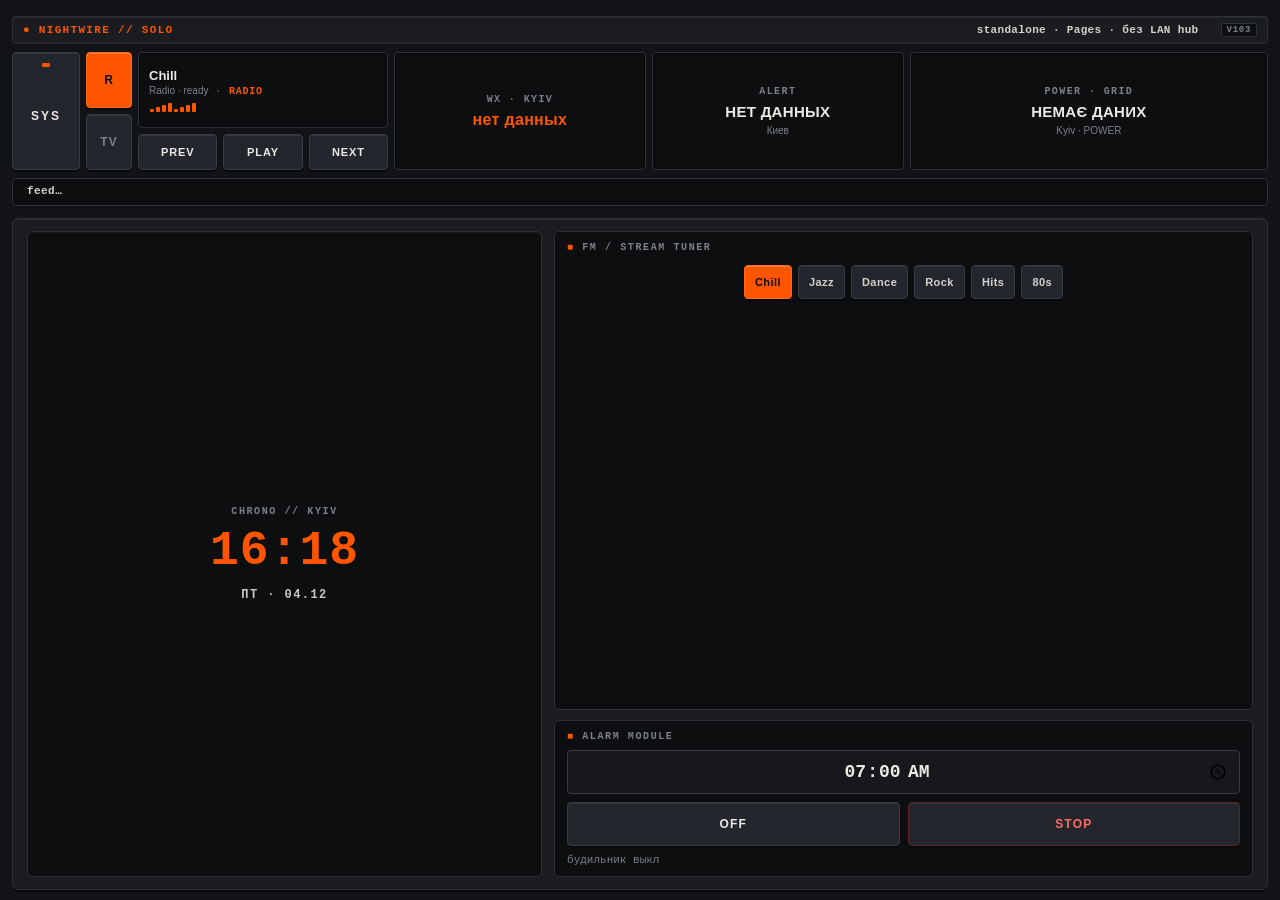
<file: static/index.html>
<!DOCTYPE html>
<html lang="ru">
<head>
  <meta charset="utf-8" />
  <meta name="viewport" content="width=device-width, initial-scale=1, maximum-scale=1, user-scalable=no, viewport-fit=cover" />
  <meta name="apple-mobile-web-app-capable" content="yes" />
  <meta name="apple-mobile-web-app-status-bar-style" content="black-translucent" />
  <meta name="apple-mobile-web-app-title" content="Qwiqly Deck v103" />
  <meta name="mobile-web-app-capable" content="yes" />
  <meta http-equiv="Cache-Control" content="no-store, no-cache, must-revalidate" />
  <meta http-equiv="Pragma" content="no-cache" />
  <title>Qwiqly Deck v103</title>
  <link rel="stylesheet" href="deck.css?v=103" />
</head>
<body class="mode-solo">
  <div id="app">
    <div id="deckStack">

      <div class="crt-frame">
        <div class="crt-titlebar">
          <span class="brand deck-only">QWIQLY // DECK</span>
          <span class="brand solo-only">NIGHTWIRE // SOLO</span>
          <span class="hub-stats" id="hubStats">—</span>
          <span class="hub-net" id="hubNet"></span>
          <span class="ver">v103</span>
        </div>
      </div>

      <header id="header">
        <div class="header-row">
          <button type="button" class="menu-chip" id="infoChip">
            <span class="menu-chip-led" aria-hidden="true"></span>
            <span class="menu-chip-label">SYS</span>
          </button>

          <div class="solo-face-toggle" id="soloFaceToggle" aria-label="Radio or TV">
            <button type="button" class="solo-face-btn on" id="soloFaceRadioBtn" data-face="radio">R</button>
            <button type="button" class="solo-face-btn" id="soloFaceTvBtn" data-face="tv">TV</button>
          </div>

          <div class="media-col">
            <div class="media-center">
              <div class="media-main">
                <img class="now-art" id="nowArt" alt="" width="48" height="48" />
                <div class="media-text">
                  <div class="media-title" id="nowTitle">-- NO SIGNAL --</div>
                  <div class="media-sub">
                    <span class="media-artist" id="nowArtist"></span><span class="media-app" id="nowApp"></span>
                  </div>
                  <div class="media-bars" id="nowBars"></div>
                </div>
              </div>
            </div>
            <div class="media-controls deck-media-only" id="mediaControlsDeck">
              <button type="button" class="media-btn" data-action="media_play">Play</button>
              <button type="button" class="media-btn" data-action="media_pause">Pause</button>
            </div>
            <div class="media-controls solo-media-only" id="mediaControlsSolo">
              <button type="button" class="media-btn" id="soloRadioPrevBtn">Prev</button>
              <button type="button" class="media-btn" id="soloRadioPlayBtn">Play</button>
              <button type="button" class="media-btn" id="soloRadioNextBtn">Next</button>
            </div>
          </div>

          <div id="living">
            <div class="lv-weather" id="lvWeather">
              <span class="lv-k">WX · KYIV</span>
              <span class="lv-v" id="lvWeatherVal">Kyiv · …</span>
            </div>
            <div class="lv-alert" id="lvAlert">
              <span class="lv-k">ALERT</span>
              <span class="lv-v" id="lvAlertVal">…</span>
              <span class="lv-sub" id="lvAlertSub">Kyiv</span>
            </div>
            <div class="lv-power face-0" id="lvPower" title="tap: статус → сьогодні → завтра">
              <div class="pw-inner" id="lvPowerInner">
                <div class="pw-face pw-face-0">
                  <span class="lv-k">POWER · GRID</span>
                  <span class="lv-v" id="lvPowerVal">…</span>
                  <span class="lv-sub" id="lvPowerSub">45.1 · Kyiv</span>
                </div>
                <div class="pw-face pw-face-1">
                  <span class="lv-k" id="lvPowerDay1K">СЬОГОДНІ</span>
                  <div class="pw-slots" id="lvPowerDay1Slots"></div>
                  <div class="pw-bar" id="lvPowerDay1Bar" aria-hidden="true"></div>
                  <span class="pw-meta" id="lvPowerDay1Meta">tap · завтра</span>
                </div>
                <div class="pw-face pw-face-2">
                  <span class="lv-k" id="lvPowerDay2K">ЗАВТРА</span>
                  <div class="pw-slots" id="lvPowerDay2Slots"></div>
                  <div class="pw-bar" id="lvPowerDay2Bar" aria-hidden="true"></div>
                  <span class="pw-meta" id="lvPowerDay2Meta">tap · статус</span>
                </div>
              </div>
            </div>
          </div>
        </div>
      </header>

      <div id="ticker">
        <div class="ticker-clip">
          <div class="ticker-track" id="tickerTrack"><span>feed…</span></div>
        </div>
      </div>

      <div class="solo-only solo-panel" id="soloPanel">
        <div class="solo-faces" id="soloFaces">
          <div class="solo-face on" id="soloFaceRadio">
            <div class="solo-radio-grid">
              <div class="solo-clock-well">
                <div class="solo-title" id="soloTitle">CHRONO // KYIV</div>
                <div class="solo-clock" id="soloClock">--:--</div>
                <div class="solo-date" id="soloDate">—</div>
              </div>

              <div class="solo-side-col">
                <div class="radio-dock" id="radioDock">
                  <div class="solo-block-h">FM / STREAM TUNER</div>
                  <div class="media-controls" id="mediaControlsRadio">
                    <button type="button" class="media-btn" id="radioPrevBtn">Prev</button>
                    <button type="button" class="media-btn" id="radioPlayBtn">Play</button>
                    <button type="button" class="media-btn" id="radioNextBtn">Next</button>
                  </div>
                  <div class="radio-chip-bar" id="radioChipBar"></div>
                </div>

                <div class="solo-block">
                  <div class="solo-block-h">ALARM MODULE</div>
                  <div class="solo-alarm-box">
                    <div class="solo-alarm-row solo-alarm-time-row">
                      <input type="time" id="alarmTime" value="07:00" />
                    </div>
                    <div class="solo-alarm-row solo-alarm-actions">
                      <button type="button" class="solo-toggle" id="alarmToggle">Off</button>
                      <button type="button" class="solo-stop-btn" id="alarmStop">Stop</button>
                    </div>
                    <div class="solo-alarm-status" id="alarmStatus">будильник выкл</div>
                  </div>
                </div>
              </div>
            </div>
            <audio id="radioNative" class="radio-native" preload="auto" playsinline webkit-playsinline></audio>
          </div>

          <div class="solo-face" id="soloFaceTv">
            <div class="tv-stage" id="musicTvStage">
              <video id="musicTvVideo" playsinline webkit-playsinline controls preload="none"></video>
              <div class="tv-idle" id="musicTvIdle">SELECT CHANNEL</div>
            </div>
            <div class="tv-chip-bar" id="musicTvChipBar"></div>
            <div class="tv-chip-bar cs-live-bar" id="csLiveBar" aria-label="CS live channels"></div>
          </div>
        </div>
      </div>

      <div class="grid deck-pages deck-only" id="deckPages">
        <div class="deck-console">

          <div class="deck-page on" data-page="0">
            <div class="vol-card">
              <div class="vol-top">
                <div class="vol-title">MASTER AUDIO BUS</div>
                <div class="vol-value" id="volValue">50%</div>
              </div>
              <div class="vol-presets">
                <button type="button" class="vol-preset" data-action="mute">MUTE</button>
                <button type="button" class="vol-preset" data-vol="15">15%</button>
                <button type="button" class="vol-preset" data-vol="30">30%</button>
                <button type="button" class="vol-preset" data-vol="50">50%</button>
                <button type="button" class="vol-preset" data-vol="75">75%</button>
                <button type="button" class="vol-preset" data-vol="100">100%</button>
              </div>
              <div class="vol-sub-title">OUTPUT ROUTING</div>
              <div class="scene-row" id="sceneRow">
                <button type="button" class="scene-btn" id="sceneHp" data-scene="headphones">
                  <span class="k">OUT A · HEADPHONES</span>
                  <span class="sub" id="sceneHpSub">—</span>
                </button>
                <button type="button" class="scene-btn" id="sceneSp" data-scene="bluetooth">
                  <span class="k">OUT B · BLUETOOTH</span>
                  <span class="sub" id="sceneSpSub">offline</span>
                </button>
              </div>
            </div>
          </div>

          <div class="deck-page" data-page="1">
            <div class="hw-module">
              <div class="section">LAUNCH MATRIX</div>
              <div class="row">
                <button type="button" class="pad leaf" data-action="telegram"><span class="ico ico-tg"></span><span class="lbl">Telegram</span></button>
                <button type="button" class="pad leaf" data-action="discord"><span class="ico ico-dc"></span><span class="lbl">Discord</span></button>
                <button type="button" class="pad lantern" data-action="chrome"><span class="ico ico-ch"></span><span class="lbl">Chrome</span></button>
                <button type="button" class="pad lantern" data-action="steam"><span class="ico ico-st"></span><span class="lbl">Steam</span></button>
              </div>
              <div class="row">
                <button type="button" class="pad leaf" data-action="faceit"><span class="ico ico-fc"></span><span class="lbl">FACEIT</span></button>
                <button type="button" class="pad lantern" data-action="faceit_stack"><span class="ico ico-fs"></span><span class="lbl">FACEIT+</span></button>
                <button type="button" class="pad leaf" data-action="cs2"><span class="ico ico-cs"></span><span class="lbl">CS2</span></button>
                <button type="button" class="pad lantern" data-action="pubg"><span class="ico ico-pg"></span><span class="lbl">PUBG</span></button>
              </div>
            </div>
          </div>

          <div class="deck-page" data-page="2">
            <div class="hw-module">
              <div class="section">SYSTEM OPS</div>
              <div class="row">
                <button type="button" class="pad lantern" data-action="cursor"><span class="ico ico-cu"></span><span class="lbl">Cursor</span></button>
                <button type="button" class="pad leaf" data-macro="flush_dns"><span class="ico ico-cu"></span><span class="lbl">Flush DNS</span></button>
                <button type="button" class="pad leaf" data-macro="recycle_empty"><span class="ico ico-cu"></span><span class="lbl">Recycle</span></button>
              </div>
              <div class="row">
                <button type="button" class="pad warn" data-action="lock"><span class="ico ico-lk"></span><span class="lbl">Lock PC</span></button>
                <button type="button" class="pad warn" data-macro="sleep_pc"><span class="ico ico-lk"></span><span class="lbl">Sleep PC</span></button>
              </div>
            </div>
          </div>

        </div>
        <div class="deck-dots" id="deckDots"></div>
      </div>

    </div>
  </div>

  <div id="toast" aria-live="polite"></div>

  <div id="drawer">
    <div class="drawer-back" id="drawerBack"></div>
    <div class="drawer-panel">
      <div class="drawer-title">SYSTEM CONSOLE</div>
      <div class="mode-badge" id="modeBadge">…</div>

      <div class="drawer-section">Operating Mode</div>
      <div class="mode-pills">
        <button type="button" class="mode-pill" id="modeDeckBtn" data-mode="deck">DECK</button>
        <button type="button" class="mode-pill" id="modeSoloBtn" data-mode="solo">STANDALONE</button>
      </div>
      <div class="drawer-hint">DECK = управление ПК и звуком · STANDALONE = радио, ТВ и будильник без ПК</div>

      <div class="drawer-section">LAN Hub Endpoint</div>
      <input class="hub-field" id="hubInput" type="text" placeholder="http://192.168.0.247:8787" />
      <button class="drawer-btn" id="hubSave" type="button">Save Hub URL</button>

      <div class="drawer-section">Telemetry &amp; Display</div>
      <div class="meta" id="meta">подключение…</div>
      <button class="fs-btn" id="fsBtn" type="button">Fullscreen tip</button>
      <div class="meta" id="buildMeta">build v103 · hardware panel</div>
    </div>
  </div>

  <div id="tip">
    На старом iPad полный экран так:
    <br><b>Поделиться → На экран «Домой»</b>
    <br>открой ярлык — без строки Safari.
    <br><br>Важно: добавляй URL с версией:
    <br><b id="tipUrl">http://192.168.0.247:8787/?v=103</b>
    <br>(старый ярлык без ?v= кэширует старый UI)
    <br><br>Для старта без ПК — GitHub Pages URL из README.
    <button type="button" id="tipOk">Понятно</button>
  </div>

  <script src="gadget-core.js?v=103"></script>
  <script src="deck-app.js?v=103"></script>
</body>
</html>
</file>
<file: static/deck.css>
/* ==========================================================================
   QWIQLY // HARDWARE PANEL UI (v100)
   Teenage Engineering / Braun inspired tactile instrument console
   Target: iPad 2 (iOS 9 Safari, 1024x768 landscape, Apple A5 GPU)
   Zero blur, zero heavy box-shadow glow, hardware-accelerated transforms only
   ========================================================================== */

* {
  -webkit-tap-highlight-color: transparent;
  -webkit-box-sizing: border-box;
  box-sizing: border-box;
  -webkit-user-select: none;
  user-select: none;
}

input, textarea {
  -webkit-user-select: text;
  user-select: text;
}

html, body {
  margin: 0;
  padding: 0;
  width: 100%;
  height: 100%;
  min-height: 100%;
  overflow: hidden;
  background: #121316;
  color: #eceae4;
  font-family: "Helvetica Neue", Helvetica, Arial, "Lucida Grande", sans-serif;
  -webkit-font-smoothing: antialiased;
}

#app {
  position: relative;
  width: 100%;
  height: 100%;
  overflow: hidden;
  background: #121316;
}

#deckStack {
  display: -webkit-box;
  display: -webkit-flex;
  display: flex;
  -webkit-box-orient: vertical;
  -webkit-flex-direction: column;
  flex-direction: column;
  position: absolute;
  top: 0;
  right: 0;
  bottom: 0;
  left: 0;
  width: 100%;
  height: 100%;
  overflow: hidden;
  padding: 18px 12px 10px;
  padding-top: calc(16px + constant(safe-area-inset-top));
  padding-top: calc(16px + env(safe-area-inset-top));
}

/* ── Mode visibility helpers ─────────────────────────────────── */
body.mode-solo .deck-only { display: none !important; }
body.mode-deck .solo-only { display: none !important; }
body.mode-solo .deck-media-only { display: none !important; }
body.mode-deck .solo-media-only { display: none !important; }
body.mode-solo .solo-media-only {
  display: -webkit-box !important;
  display: -webkit-flex !important;
  display: flex !important;
}

/* ── Top Hardware Telemetry Bar (.crt-frame) ─────────────────── */
.crt-frame {
  margin: 0 0 8px;
  background: #1a1c20;
  border: 1px solid #2c3038;
  border-radius: 4px;
  box-shadow: inset 0 1px 0 rgba(255,255,255,0.05), 0 1px 0 #090a0c;
  -webkit-flex-shrink: 0;
  flex-shrink: 0;
}

.crt-titlebar {
  display: -webkit-box;
  display: -webkit-flex;
  display: flex;
  -webkit-box-align: center;
  -webkit-align-items: center;
  align-items: center;
  -webkit-box-pack: justify;
  -webkit-justify-content: space-between;
  justify-content: space-between;
  padding: 6px 10px;
  font-family: "Courier New", Courier, "Lucida Console", Monaco, monospace;
  font-size: 11px;
  font-weight: 700;
  letter-spacing: 0.08em;
  text-transform: uppercase;
  color: #eceae4;
}

.crt-titlebar .brand {
  color: #ff5500;
  font-weight: 800;
  letter-spacing: 0.12em;
  -webkit-flex-shrink: 0;
  flex-shrink: 0;
}

.crt-titlebar .brand:before {
  content: "● ";
  color: #ff5500;
}

.crt-titlebar .hub-stats {
  -webkit-box-flex: 1;
  -webkit-flex: 1;
  flex: 1;
  min-width: 0;
  margin: 0 12px;
  text-align: right;
  font-size: 11px;
  letter-spacing: 0.03em;
  color: #d4d2cc;
  text-transform: none;
  font-weight: 700;
  white-space: nowrap;
  overflow: hidden;
  text-overflow: ellipsis;
}

.crt-titlebar .hub-stats.warn {
  color: #ff9f1c;
}

.crt-titlebar .hub-stats.hot {
  color: #ff3b30;
  font-weight: 800;
}

.hub-net {
  -webkit-flex-shrink: 0;
  flex-shrink: 0;
  color: #7c808a;
  font-size: 10px;
  letter-spacing: 0.04em;
  margin-right: 10px;
  white-space: nowrap;
  max-width: 38%;
  overflow: hidden;
  text-overflow: ellipsis;
}

.crt-titlebar .ver {
  -webkit-flex-shrink: 0;
  flex-shrink: 0;
  padding: 1px 5px;
  background: #0d0e10;
  border: 1px solid #2c3038;
  border-radius: 2px;
  color: #7c808a;
  font-size: 9px;
  letter-spacing: 0.08em;
}

/* ── Upper Instrument Row (#header) ──────────────────────────── */
header {
  -webkit-flex-shrink: 0;
  flex-shrink: 0;
  margin: 0 0 8px;
}

.header-row {
  display: -webkit-box;
  display: -webkit-flex;
  display: flex;
  -webkit-box-align: stretch;
  -webkit-align-items: stretch;
  align-items: stretch;
  width: 100%;
  height: 118px;
  min-height: 118px;
  max-height: 118px;
}

/* SYS Keycap */
.menu-chip {
  -webkit-appearance: none;
  appearance: none;
  position: relative;
  -webkit-flex-shrink: 0;
  flex-shrink: 0;
  width: 68px;
  height: 118px;
  margin: 0 6px 0 0;
  padding: 0;
  background: #23262c;
  border: 1px solid #363b44;
  border-radius: 4px;
  color: #eceae4;
  font-family: inherit;
  font-size: 12px;
  font-weight: 800;
  letter-spacing: 0.16em;
  box-shadow: inset 0 1px 0 rgba(255,255,255,0.08), 0 2px 0 #090a0c;
  cursor: pointer;
}

.menu-chip-led {
  position: absolute;
  top: 10px;
  left: 50%;
  width: 8px;
  height: 4px;
  margin-left: -4px;
  background: #ff5500;
  border-radius: 1px;
}

.menu-chip-label {
  position: absolute;
  left: 50%;
  top: 54%;
  -webkit-transform: translate(-50%, -50%);
  transform: translate(-50%, -50%);
}

.menu-chip:active {
  background: #1c1f24;
  -webkit-transform: translateY(1px);
  transform: translateY(1px);
  box-shadow: inset 0 1px 0 rgba(0,0,0,0.4);
}

/* R / TV Selector in SOLO mode */
.solo-face-toggle {
  display: none;
  -webkit-flex-shrink: 0;
  flex-shrink: 0;
  width: 46px;
  height: 118px;
  margin: 0 6px 0 0;
  -webkit-box-orient: vertical;
  -webkit-flex-direction: column;
  flex-direction: column;
  -webkit-box-pack: justify;
  -webkit-justify-content: space-between;
  justify-content: space-between;
}

body.mode-solo .solo-face-toggle {
  display: -webkit-box;
  display: -webkit-flex;
  display: flex;
}

.solo-face-btn {
  -webkit-appearance: none;
  appearance: none;
  -webkit-box-flex: 1;
  -webkit-flex: 1 1 0;
  flex: 1 1 0;
  width: 100%;
  margin: 0 0 6px;
  padding: 0;
  background: #23262c;
  border: 1px solid #363b44;
  border-radius: 4px;
  color: #7c808a;
  font-family: inherit;
  font-size: 12px;
  font-weight: 800;
  letter-spacing: 0.08em;
  box-shadow: inset 0 1px 0 rgba(255,255,255,0.06), 0 2px 0 #090a0c;
}

.solo-face-btn:last-child {
  margin-bottom: 0;
}

.solo-face-btn.on {
  background: #ff5500;
  border-color: #ff6a1a;
  color: #0d0e10;
  box-shadow: inset 0 1px 0 rgba(255,255,255,0.25), 0 2px 0 #090a0c;
}

.solo-face-btn:active {
  -webkit-transform: translateY(1px);
  transform: translateY(1px);
}

/* Now Playing / Signal Monitor Module */
.media-col {
  -webkit-box-flex: 0;
  -webkit-flex: 0 0 250px;
  flex: 0 0 250px;
  width: 250px;
  height: 118px;
  margin: 0 6px 0 0;
  display: -webkit-box;
  display: -webkit-flex;
  display: flex;
  -webkit-box-orient: vertical;
  -webkit-flex-direction: column;
  flex-direction: column;
  -webkit-box-pack: justify;
  -webkit-justify-content: space-between;
  justify-content: space-between;
}

.media-center {
  height: 76px;
  min-height: 76px;
  max-height: 76px;
  padding: 8px 10px;
  background: #0d0e10;
  border: 1px solid #2c3038;
  border-radius: 4px;
  box-shadow: inset 0 1px 3px rgba(0,0,0,0.65);
  display: -webkit-box;
  display: -webkit-flex;
  display: flex;
  -webkit-box-align: center;
  -webkit-align-items: center;
  align-items: center;
}

.media-main {
  display: -webkit-box;
  display: -webkit-flex;
  display: flex;
  -webkit-box-align: center;
  -webkit-align-items: center;
  align-items: center;
  width: 100%;
}

.now-art {
  width: 48px;
  height: 48px;
  margin-right: 10px;
  border: 1px solid #2c3038;
  border-radius: 2px;
  background: #16181c;
  object-fit: cover;
  display: none;
  -webkit-flex-shrink: 0;
  flex-shrink: 0;
}

.now-art.on {
  display: block;
}

.media-text {
  min-width: 0;
  -webkit-box-flex: 1;
  -webkit-flex: 1;
  flex: 1;
}

.media-title {
  font-size: 13px;
  font-weight: 700;
  color: #eceae4;
  white-space: nowrap;
  overflow: hidden;
  text-overflow: ellipsis;
}

.media-sub {
  margin-top: 2px;
  font-size: 10px;
  color: #7c808a;
  white-space: nowrap;
  overflow: hidden;
  text-overflow: ellipsis;
}

.media-artist {
  display: inline;
}

.media-app {
  display: none;
  font-family: "Courier New", Courier, monospace;
  font-size: 10px;
  font-weight: 700;
  letter-spacing: 0.08em;
  text-transform: uppercase;
  color: #ff5500;
}

.media-app.on {
  display: inline;
}

.media-app.on:before {
  content: " · ";
  color: #555962;
}

.media-bars {
  margin: 5px 0 0;
  height: 10px;
  max-width: 130px;
  display: -webkit-box;
  display: -webkit-flex;
  display: flex;
  -webkit-box-align: end;
  -webkit-align-items: flex-end;
  align-items: flex-end;
}

.media-bars span {
  display: block;
  width: 4px;
  margin: 0 1px;
  height: 3px;
  background: #ff5500;
  border-radius: 1px;
}

.media-col .media-controls {
  display: -webkit-box;
  display: -webkit-flex;
  display: flex;
  width: 100%;
  height: 36px;
}

.media-btn {
  -webkit-appearance: none;
  appearance: none;
  -webkit-box-flex: 1;
  -webkit-flex: 1;
  flex: 1;
  min-width: 0;
  height: 36px;
  margin: 0 3px;
  padding: 0 6px;
  background: #23262c;
  border: 1px solid #363b44;
  border-radius: 4px;
  color: #eceae4;
  font-family: inherit;
  font-size: 11px;
  font-weight: 700;
  letter-spacing: 0.08em;
  text-transform: uppercase;
  box-shadow: inset 0 1px 0 rgba(255,255,255,0.07), 0 2px 0 #090a0c;
}

.media-btn:first-child { margin-left: 0; }
.media-btn:last-child { margin-right: 0; }

.media-btn:active {
  background: #ff5500;
  border-color: #ff6a1a;
  color: #0d0e10;
  -webkit-transform: translateY(1px);
  transform: translateY(1px);
}

/* ── Living Telemetry Modules (#living: WX / ALERT / POWER) ──── */
#living {
  -webkit-box-flex: 1;
  -webkit-flex: 1 1 auto;
  flex: 1 1 auto;
  min-width: 0;
  height: 118px;
  display: -webkit-box;
  display: -webkit-flex;
  display: flex;
  -webkit-box-align: stretch;
  -webkit-align-items: stretch;
  align-items: stretch;
}

#living .lv-weather,
#living .lv-alert,
#living .lv-power {
  -webkit-box-flex: 1;
  -webkit-flex: 1 1 0;
  flex: 1 1 0;
  height: 118px;
  margin: 0 6px 0 0;
  padding: 10px 10px;
  background: #0d0e10;
  border: 1px solid #2c3038;
  border-radius: 4px;
  box-shadow: inset 0 1px 3px rgba(0,0,0,0.65);
  display: -webkit-box;
  display: -webkit-flex;
  display: flex;
  -webkit-box-orient: vertical;
  -webkit-flex-direction: column;
  flex-direction: column;
  -webkit-box-pack: center;
  -webkit-justify-content: center;
  justify-content: center;
  -webkit-box-align: center;
  -webkit-align-items: center;
  align-items: center;
  text-align: center;
  color: #eceae4;
}

#living .lv-weather {
  min-width: 120px;
}

#living .lv-alert {
  min-width: 110px;
}

#living .lv-power {
  position: relative;
  -webkit-box-flex: 1.55;
  -webkit-flex: 1.55 1 0;
  flex: 1.55 1 0;
  min-width: 195px;
  margin-right: 0;
  padding: 0;
  overflow: hidden;
  cursor: pointer;
}

#living .lv-k {
  display: block;
  width: 100%;
  font-family: "Courier New", Courier, monospace;
  font-size: 10px;
  font-weight: 700;
  letter-spacing: 0.14em;
  text-transform: uppercase;
  color: #7c808a;
  margin-bottom: 6px;
}

#living .lv-v {
  display: block;
  width: 100%;
  font-size: 15px;
  font-weight: 800;
  letter-spacing: 0.02em;
  color: #eceae4;
  white-space: nowrap;
  overflow: hidden;
  text-overflow: ellipsis;
}

#living .lv-weather .lv-v {
  color: #ff5500;
  font-size: 16px;
}

#living .lv-alert .lv-sub,
#living .lv-power .lv-sub {
  display: block;
  width: 100%;
  margin-top: 5px;
  font-size: 10px;
  color: #7c808a;
  white-space: nowrap;
  overflow: hidden;
  text-overflow: ellipsis;
}

#living .lv-alert.on {
  background: #281111;
  border-color: #ff3b30;
  color: #ff3b30;
}

#living .lv-alert.on .lv-k,
#living .lv-alert.on .lv-v,
#living .lv-alert.on .lv-sub {
  color: #ff3b30;
}

/* 3-face Power Card */
#living .lv-power .pw-inner {
  position: relative;
  width: 100%;
  height: 118px;
}

#living .lv-power .pw-face {
  position: absolute;
  left: 0;
  right: 0;
  top: 0;
  bottom: 0;
  padding: 8px 10px;
  display: none;
  -webkit-box-orient: vertical;
  -webkit-flex-direction: column;
  flex-direction: column;
  -webkit-box-pack: center;
  -webkit-justify-content: center;
  justify-content: center;
  -webkit-box-align: center;
  -webkit-align-items: center;
  align-items: center;
  text-align: center;
  background: transparent;
}

#living .lv-power.face-0 .pw-face-0,
#living .lv-power.face-1 .pw-face-1,
#living .lv-power.face-2 .pw-face-2 {
  display: -webkit-box;
  display: -webkit-flex;
  display: flex;
}

#living .lv-power .pw-slots {
  display: block;
  width: 100%;
  margin: 1px 0 0;
  text-align: center;
}

#living .lv-power .pw-slot {
  display: block;
  width: 100%;
  font-family: "Courier New", Courier, monospace;
  font-size: 16px;
  font-weight: 800;
  line-height: 1.22;
  color: #eceae4;
  white-space: nowrap;
  overflow: hidden;
  text-overflow: ellipsis;
}

#living .lv-power .pw-slot.empty {
  font-size: 13px;
  font-weight: 700;
  color: #7c808a;
}

#living .lv-power .pw-bar {
  display: block;
  width: 100%;
  margin: 4px 0 2px;
  font-family: "Courier New", Courier, monospace;
  font-size: 10px;
  line-height: 1.1;
  letter-spacing: 0;
  white-space: nowrap;
  text-align: center;
  font-weight: 700;
}

#living .lv-power .pw-bar .h-on { color: #28c76f; }
#living .lv-power .pw-bar .h-half { color: #ff9f1c; }
#living .lv-power .pw-bar .h-off { color: #ff3b30; opacity: 0.85; }
#living .lv-power .pw-bar .h-sep { color: #555962; padding: 0 1px; }
#living .lv-power .pw-bar .h-now {
  border-bottom: 2px solid #eceae4;
  color: #ff5500;
}

#living .lv-power .pw-meta {
  display: block;
  width: 100%;
  margin-top: 2px;
  font-family: "Courier New", Courier, monospace;
  font-size: 9px;
  letter-spacing: 0.1em;
  text-transform: uppercase;
  color: #7c808a;
}

#living .lv-power.on {
  border-color: #28c76f;
}
#living .lv-power.on .lv-v {
  color: #28c76f;
}

#living .lv-power.soon {
  background: #241b0c;
  border-color: #ff9f1c;
}
#living .lv-power.soon .lv-v,
#living .lv-power.soon .pw-slot,
#living .lv-power.soon .lv-sub,
#living .lv-power.soon .pw-meta {
  color: #ff9f1c;
}

#living .lv-power.off,
#living .lv-power.emergency {
  background: #281111;
  border-color: #ff3b30;
}
#living .lv-power.off .lv-v,
#living .lv-power.emergency .lv-v,
#living .lv-power.off .pw-slot,
#living .lv-power.emergency .pw-slot,
#living .lv-power.off .lv-sub,
#living .lv-power.emergency .lv-sub,
#living .lv-power.off .pw-meta,
#living .lv-power.emergency .pw-meta {
  color: #ff3b30;
}

#living .lv-power.blink {
  border-color: #ff5500;
}


/* ── Ticker Strip — NO transform animation (iOS 9 paints it over siblings) ─ */
#ticker {
  position: relative;
  z-index: 6;
  margin: 0 0 12px;
  height: 28px;
  overflow: hidden;
  background: #0d0e10;
  border: 1px solid #2c3038;
  border-radius: 4px;
  color: #d4d2cc;
  -webkit-flex-shrink: 0;
  flex-shrink: 0;
}

#ticker .ticker-clip {
  position: relative;
  overflow: hidden;
  height: 28px;
  width: 100%;
  white-space: nowrap;
}

#ticker .ticker-track {
  position: relative;
  left: 0;
  display: inline-block;
  white-space: nowrap;
  padding-top: 6px;
  font-family: "Courier New", Courier, monospace;
  font-size: 11px;
  font-weight: 700;
  letter-spacing: 0.04em;
  /* left: scrolls via JS — transforms escape overflow on old Safari */
}

#ticker .ticker-track span {
  display: inline-block;
  padding: 0 14px;
}

#ticker .ticker-track .sep {
  color: #ff5500;
  padding: 0 2px;
}

#ticker .wx {
  color: #ff5500;
}

/* ── Hidden iOS Audio Unlock Element ─────────────────────────── */
#radioNative {
  position: fixed !important;
  left: 0 !important;
  top: 0 !important;
  width: 1px !important;
  height: 1px !important;
  opacity: 0.02 !important;
  margin: 0 !important;
  z-index: 0;
  pointer-events: none;
}

/* ── DECK Mode Workspace (#deckPages) ────────────────────────── */
.grid.deck-pages {
  -webkit-box-flex: 1;
  -webkit-flex: 1 1 auto;
  flex: 1 1 auto;
  min-height: 0;
  display: -webkit-box;
  display: -webkit-flex;
  display: flex;
  -webkit-box-orient: vertical;
  -webkit-flex-direction: column;
  flex-direction: column;
  -webkit-box-pack: justify;
  -webkit-justify-content: space-between;
  justify-content: space-between;
}

/* Desktop / Landscape Tablet: Show Audio + Launch + Ops side-by-side! */
.deck-console {
  -webkit-box-flex: 1;
  -webkit-flex: 1 1 auto;
  flex: 1 1 auto;
  min-height: 0;
  display: -webkit-box;
  display: -webkit-flex;
  display: flex;
  -webkit-box-align: stretch;
  -webkit-align-items: stretch;
  align-items: stretch;
  width: 100%;
}

.deck-page {
  display: none;
  width: 100%;
}

.deck-page.on {
  display: -webkit-box;
  display: -webkit-flex;
  display: flex;
  -webkit-box-orient: vertical;
  -webkit-flex-direction: column;
  flex-direction: column;
  -webkit-box-pack: center;
  -webkit-justify-content: center;
  justify-content: center;
}

.vol-card,
.hw-module {
  width: 100%;
  max-width: 760px;
  margin: 0 auto;
  padding: 16px 18px;
  background: #1a1c20;
  border: 1px solid #2c3038;
  border-radius: 6px;
  box-shadow: inset 0 1px 0 rgba(255,255,255,0.05), 0 2px 0 #090a0c;
}

.vol-top {
  display: -webkit-box;
  display: -webkit-flex;
  display: flex;
  -webkit-box-pack: justify;
  -webkit-justify-content: space-between;
  justify-content: space-between;
  -webkit-box-align: baseline;
  -webkit-align-items: baseline;
  align-items: baseline;
  margin-bottom: 12px;
  padding-bottom: 8px;
  border-bottom: 1px solid #2c3038;
}

.vol-title,
.vol-sub-title,
.section {
  font-family: "Courier New", Courier, monospace;
  font-size: 11px;
  font-weight: 700;
  letter-spacing: 0.16em;
  text-transform: uppercase;
  color: #7c808a;
}

.vol-sub-title {
  margin: 14px 0 8px;
}

.section {
  margin: 0 0 12px;
  padding-bottom: 8px;
  border-bottom: 1px solid #2c3038;
}

.section:before,
.vol-title:before {
  content: "■ ";
  color: #ff5500;
}

.vol-value {
  font-family: "Courier New", Courier, monospace;
  font-size: 32px;
  font-weight: 800;
  color: #ff5500;
  line-height: 1;
}

.vol-presets,
.scene-row {
  display: -webkit-box;
  display: -webkit-flex;
  display: flex;
  margin: 0 -4px;
}

.vol-preset,
.scene-btn {
  -webkit-appearance: none;
  appearance: none;
  -webkit-box-flex: 1;
  -webkit-flex: 1 1 0;
  flex: 1 1 0;
  margin: 0 4px;
  min-height: 58px;
  padding: 8px 6px;
  background: #23262c;
  border: 1px solid #363b44;
  border-radius: 4px;
  color: #eceae4;
  font-family: inherit;
  font-size: 14px;
  font-weight: 800;
  letter-spacing: 0.06em;
  box-shadow: inset 0 1px 0 rgba(255,255,255,0.08), 0 3px 0 #090a0c;
  cursor: pointer;
}

.vol-preset.on,
.scene-btn.on {
  background: #ff5500;
  border-color: #ff6a1a;
  color: #0d0e10;
  box-shadow: inset 0 1px 0 rgba(255,255,255,0.28), 0 3px 0 #090a0c;
}

.vol-preset:active,
.scene-btn:active {
  -webkit-transform: translateY(2px);
  transform: translateY(2px);
  box-shadow: inset 0 1px 0 rgba(0,0,0,0.3), 0 1px 0 #090a0c;
}

.scene-btn .k {
  display: block;
  font-size: 12px;
  font-weight: 800;
  letter-spacing: 0.08em;
}

.scene-btn .sub {
  display: block;
  margin-top: 4px;
  font-family: "Courier New", Courier, monospace;
  font-size: 11px;
  font-weight: 600;
  color: #7c808a;
}

.scene-btn.on .sub {
  color: #1a1c20;
}

.scene-btn.off {
  opacity: 0.42;
}

/* Tactile Launch & Ops Pads */
.row {
  display: -webkit-box;
  display: -webkit-flex;
  display: flex;
  margin: 0 -5px 10px;
}

.row:last-child {
  margin-bottom: 0;
}

button.pad {
  -webkit-appearance: none;
  appearance: none;
  -webkit-box-flex: 1;
  -webkit-flex: 1 1 0;
  flex: 1 1 0;
  margin: 0 5px;
  min-height: 88px;
  padding: 12px 8px;
  background: #23262c;
  border: 1px solid #363b44;
  border-radius: 5px;
  color: #eceae4;
  font-family: inherit;
  font-size: 13px;
  font-weight: 700;
  letter-spacing: 0.04em;
  box-shadow: inset 0 1px 0 rgba(255,255,255,0.08), 0 3px 0 #090a0c;
  cursor: pointer;
}

button.pad:active {
  background: #ff5500;
  border-color: #ff6a1a;
  color: #0d0e10;
  -webkit-transform: translateY(2px);
  transform: translateY(2px);
  box-shadow: 0 1px 0 #090a0c;
}

button.pad .ico {
  display: block;
  width: 28px;
  height: 28px;
  margin: 0 auto 8px;
  background-repeat: no-repeat;
  background-position: center;
  background-size: contain;
}

button.pad .lbl {
  display: block;
}

button.pad.warn {
  background: #281414;
  border-color: #5c2323;
  color: #ff6b63;
}

button.pad.warn:active {
  background: #ff3b30;
  border-color: #ff6b63;
  color: #0d0e10;
}

/* Clean Hardware Monochrome / Accent SVG Icons */
.ico-tg { background-image: url("data:image/svg+xml;utf8,<svg xmlns='http://www.w3.org/2000/svg' viewBox='0 0 32 32'><path fill='%23eceae4' d='M6.2 15.6 L26.8 7.4 c.9-.4 1.7.5 1.3 1.4 L22 26.2 c-.3.8-1.3 1-1.9.4 l-5.1-5.1-3.2 3.1 c-.5.5-1.3.2-1.4-.5 l-.5-5.8 12.2-9.1-14.8 7.7z'/></svg>"); }
.ico-dc { background-image: url("data:image/svg+xml;utf8,<svg xmlns='http://www.w3.org/2000/svg' viewBox='0 0 32 32'><path fill='%23eceae4' d='M24.5 8.2c-1.5-.7-3.1-1.2-4.8-1.5l-.2.5c1.6.3 3.1.9 4.5 1.7-1.9-1-4-1.7-6.2-2-.5-.1-1-.1-1.5-.1h-1.6c-.5 0-1 0-1.5.1-2.2.3-4.3 1-6.2 2 1.4-.8 2.9-1.4 4.5-1.7l-.2-.5C9.1 7 7.5 7.5 6 8.2 3.4 12.2 2.6 16.1 3 19.9c1.8 1.3 3.8 2.2 5.9 2.8l.8-1.2c-1.1-.4-2.1-1-3-1.7.2.1.4.3.6.4 2.4 1.1 5 1.7 7.7 1.7s5.3-.6 7.7-1.7c.2-.1.4-.2.6-.4-.9.7-1.9 1.3-3 1.7l.8 1.2c2.1-.6 4.1-1.5 5.9-2.8.5-4.4-.7-8.3-3.5-11.7zM12.2 17.8c-.9 0-1.7-.8-1.7-1.8s.8-1.8 1.7-1.8 1.7.8 1.7 1.8-.7 1.8-1.7 1.8zm7.6 0c-.9 0-1.7-.8-1.7-1.8s.8-1.8 1.7-1.8 1.7.8 1.7 1.8-.8 1.8-1.7 1.8z'/></svg>"); }
.ico-ch { background-image: url("data:image/svg+xml;utf8,<svg xmlns='http://www.w3.org/2000/svg' viewBox='0 0 32 32'><circle cx='16' cy='16' r='13' fill='none' stroke='%23eceae4' stroke-width='2.2'/><circle cx='16' cy='16' r='5' fill='%23ff5500'/></svg>"); }
.ico-cu { background-image: url("data:image/svg+xml;utf8,<svg xmlns='http://www.w3.org/2000/svg' viewBox='0 0 32 32'><rect x='5' y='5' width='22' height='22' rx='3' fill='none' stroke='%23eceae4' stroke-width='2.2'/><path fill='%23ff5500' d='M11 10h4l5 6-5 6h-4l5-6z'/></svg>"); }
.ico-lk { background-image: url("data:image/svg+xml;utf8,<svg xmlns='http://www.w3.org/2000/svg' viewBox='0 0 32 32'><rect x='8' y='14' width='16' height='12' rx='2' fill='none' stroke='%23ff3b30' stroke-width='2.2'/><path d='M11 14 V11 a5 5 0 0 1 10 0 v3' fill='none' stroke='%23ff3b30' stroke-width='2.2'/><circle cx='16' cy='20' r='2' fill='%23ff3b30'/></svg>"); }
.ico-st { background-image: url("data:image/svg+xml;utf8,<svg xmlns='http://www.w3.org/2000/svg' viewBox='0 0 32 32'><circle cx='16' cy='16' r='13' fill='none' stroke='%23eceae4' stroke-width='2.2'/><circle cx='11.5' cy='19.5' r='3.2' fill='%23eceae4'/><circle cx='20.5' cy='11.5' r='3' fill='%23ff5500'/><path d='M13.5 17.5 L18.5 13' stroke='%23eceae4' stroke-width='2.6' stroke-linecap='round'/></svg>"); }
.ico-fc { background-image: url("data:image/svg+xml;utf8,<svg xmlns='http://www.w3.org/2000/svg' viewBox='0 0 32 32'><rect x='4' y='4' width='24' height='24' rx='4' fill='%23ff5500'/><path fill='%230d0e10' d='M11 9h11v3.2H15.4v2.2H21v3H15.4V23H11z'/></svg>"); }
.ico-fs { background-image: url("data:image/svg+xml;utf8,<svg xmlns='http://www.w3.org/2000/svg' viewBox='0 0 32 32'><rect x='3' y='5' width='18' height='18' rx='3' fill='%23ff5500'/><path fill='%230d0e10' d='M8 9h8.5v2.4h-5v1.7H15v2.3h-3.5V19H8z'/><circle cx='23.5' cy='22' r='6' fill='%231a1c20' stroke='%23eceae4' stroke-width='1.8'/><path d='M20.8 22h5.4M23.5 19.3v5.4' stroke='%23eceae4' stroke-width='1.8' stroke-linecap='round'/></svg>"); }
.ico-cs { background-image: url("data:image/svg+xml;utf8,<svg xmlns='http://www.w3.org/2000/svg' viewBox='0 0 32 32'><circle cx='16' cy='16' r='13' fill='none' stroke='%23ff5500' stroke-width='2.2'/><circle cx='16' cy='16' r='4' fill='none' stroke='%23eceae4' stroke-width='2'/><path d='M16 4v6M16 22v6M4 16h6M22 16h6' stroke='%23ff5500' stroke-width='2.2' stroke-linecap='round'/></svg>"); }
.ico-pg { background-image: url("data:image/svg+xml;utf8,<svg xmlns='http://www.w3.org/2000/svg' viewBox='0 0 32 32'><circle cx='13.5' cy='17.5' r='8.5' fill='none' stroke='%23eceae4' stroke-width='2.4'/><circle cx='13.5' cy='17.5' r='3.2' fill='%23ff5500'/><path d='M20 12.2 L28.2 5.8' stroke='%23eceae4' stroke-width='3' stroke-linecap='round'/></svg>"); }

/* Mechanical Bottom Dock Switcher (#deckDots) */
.deck-dots {
  display: block;
  padding: 8px 0 2px;
  -webkit-flex-shrink: 0;
  flex-shrink: 0;
}

.deck-dock-inner {
  display: -webkit-box;
  display: -webkit-flex;
  display: flex;
  position: relative;
  width: 340px;
  max-width: 92%;
  margin: 0 auto;
  padding: 4px;
  background: #0d0e10;
  border: 1px solid #2c3038;
  border-radius: 5px;
}

.deck-dock-pill {
  display: block;
  position: absolute;
  top: 4px;
  left: 4px;
  bottom: 4px;
  width: -webkit-calc((100% - 8px) / 3);
  width: calc((100% - 8px) / 3);
  background: #ff5500;
  border-radius: 3px;
  -webkit-transition: -webkit-transform 0.18s ease-out;
  transition: transform 0.18s ease-out;
  pointer-events: none;
  z-index: 0;
}

#deckDots[data-active="1"] .deck-dock-pill {
  -webkit-transform: translate3d(100%, 0, 0);
  transform: translate3d(100%, 0, 0);
}

#deckDots[data-active="2"] .deck-dock-pill {
  -webkit-transform: translate3d(200%, 0, 0);
  transform: translate3d(200%, 0, 0);
}

.deck-dot {
  -webkit-appearance: none;
  appearance: none;
  position: relative;
  z-index: 1;
  -webkit-box-flex: 1;
  -webkit-flex: 1 1 0%;
  flex: 1 1 0%;
  width: 0;
  height: 40px;
  margin: 0;
  padding: 0;
  border: none;
  background: transparent;
  color: #7c808a;
  font-family: "Courier New", Courier, monospace;
  font-size: 11px;
  font-weight: 800;
  letter-spacing: 0.1em;
  text-transform: uppercase;
  cursor: pointer;
}

.deck-dot .dd-ico {
  display: inline-block;
  vertical-align: middle;
  width: 18px;
  height: 18px;
}

.deck-dot.on {
  color: #0d0e10;
}

/* ── SOLO (Standalone) Workspace (#soloPanel) ────────────────── */
.solo-panel {
  position: relative;
  z-index: 2;
  -webkit-box-flex: 1;
  -webkit-flex: 1 1 auto;
  flex: 1 1 auto;
  min-height: 0;
  width: 100%;
  background: #1a1c20;
  border: 1px solid #2c3038;
  border-radius: 6px;
  padding: 12px 14px;
  box-shadow: inset 0 1px 0 rgba(255,255,255,0.05), 0 2px 0 #090a0c;
  display: -webkit-box;
  display: -webkit-flex;
  display: flex;
  -webkit-box-orient: vertical;
  -webkit-flex-direction: column;
  flex-direction: column;
  overflow: hidden;
}

.solo-faces {
  position: relative;
  -webkit-box-flex: 1;
  -webkit-flex: 1 1 auto;
  flex: 1 1 auto;
  min-height: 0;
  overflow: hidden;
}

.solo-face {
  display: none;
  height: 100%;
}

.solo-face.on {
  display: -webkit-box;
  display: -webkit-flex;
  display: flex;
  -webkit-box-orient: vertical;
  -webkit-flex-direction: column;
  flex-direction: column;
  -webkit-box-pack: start;
  -webkit-justify-content: flex-start;
  justify-content: flex-start;
}

/* Landscape 2-column grid for Radio/Clock/Alarm on iPad 2 */
.solo-radio-grid {
  display: -webkit-box;
  display: -webkit-flex;
  display: flex;
  -webkit-box-align: stretch;
  -webkit-align-items: stretch;
  align-items: stretch;
  width: 100%;
  height: 100%;
  min-height: 0;
}

.solo-clock-well {
  -webkit-box-flex: 1;
  -webkit-flex: 1 1 40%;
  flex: 1 1 40%;
  margin-right: 12px;
  padding: 14px 10px;
  background: #0d0e10;
  border: 1px solid #2c3038;
  border-radius: 5px;
  box-shadow: inset 0 1px 0 rgba(255,255,255,0.04);
  display: -webkit-box;
  display: -webkit-flex;
  display: flex;
  -webkit-box-orient: vertical;
  -webkit-flex-direction: column;
  flex-direction: column;
  -webkit-box-pack: center;
  -webkit-justify-content: center;
  justify-content: center;
  -webkit-box-align: center;
  -webkit-align-items: center;
  align-items: center;
  overflow: hidden;
  min-height: 0;
}

.solo-title {
  font-family: "Courier New", Courier, monospace;
  font-size: 10px;
  font-weight: 700;
  letter-spacing: 0.16em;
  text-transform: uppercase;
  color: #7c808a;
  text-align: center;
  margin: 0 0 8px;
  -webkit-flex-shrink: 0;
  flex-shrink: 0;
}

.solo-clock {
  font-family: "Courier New", Courier, monospace;
  font-size: 48px;
  font-weight: 700;
  letter-spacing: 0.02em;
  text-align: center;
  color: #ff5500;
  line-height: 1.1;
  margin: 0;
  padding: 0;
  -webkit-flex-shrink: 0;
  flex-shrink: 0;
}

.solo-date {
  margin: 10px 0 0;
  font-family: "Courier New", Courier, monospace;
  font-size: 12px;
  font-weight: 700;
  color: #c8c6c0;
  letter-spacing: 0.12em;
  text-transform: uppercase;
  text-align: center;
  -webkit-flex-shrink: 0;
  flex-shrink: 0;
}

.solo-side-col {
  -webkit-box-flex: 1;
  -webkit-flex: 1 1 55%;
  flex: 1 1 55%;
  min-width: 0;
  display: -webkit-box;
  display: -webkit-flex;
  display: flex;
  -webkit-box-orient: vertical;
  -webkit-flex-direction: column;
  flex-direction: column;
  -webkit-box-pack: start;
  -webkit-justify-content: flex-start;
  justify-content: flex-start;
}

.radio-dock,
.solo-block {
  position: relative;
  padding: 10px 12px;
  background: #0d0e10;
  border: 1px solid #2c3038;
  border-radius: 5px;
  -webkit-box-sizing: border-box;
  box-sizing: border-box;
}

.radio-dock {
  margin-bottom: 10px;
  -webkit-box-flex: 1;
  -webkit-flex: 1 1 auto;
  flex: 1 1 auto;
  min-height: 72px;
  overflow: visible;
}

.solo-block {
  -webkit-flex-shrink: 0;
  flex-shrink: 0;
}

/* Duplicate Prev/Play/Next — header already has solo controls */
#mediaControlsRadio {
  display: none !important;
}

.solo-block-h {
  font-family: "Courier New", Courier, monospace;
  font-size: 10px;
  font-weight: 700;
  letter-spacing: 0.16em;
  text-transform: uppercase;
  color: #7c808a;
  margin-bottom: 8px;
}

.solo-block-h:before {
  content: "■ ";
  color: #ff5500;
}

.radio-dock .media-controls {
  display: -webkit-box;
  display: -webkit-flex;
  display: flex;
  width: 100%;
  margin: 0 0 10px;
}

#mediaControlsRadio .media-btn {
  height: 40px;
  font-size: 12px;
}

.radio-chip-bar,
.tv-chip-bar {
  margin: 0;
  padding: 4px 0;
  overflow-x: auto;
  -webkit-overflow-scrolling: touch;
  white-space: nowrap;
  text-align: center;
}

.radio-chip {
  -webkit-appearance: none;
  appearance: none;
  display: inline-block;
  margin: 0 3px 4px;
  padding: 7px 10px;
  min-height: 34px;
  background: #23262c;
  border: 1px solid #363b44;
  border-radius: 4px;
  color: #d4d2cc;
  font-family: inherit;
  font-size: 11px;
  font-weight: 700;
  letter-spacing: 0.04em;
  box-shadow: inset 0 1px 0 rgba(255,255,255,0.06), 0 2px 0 #090a0c;
  cursor: pointer;
  vertical-align: middle;
}

.radio-chip.on {
  background: #ff5500;
  border-color: #ff6a1a;
  color: #0d0e10;
  box-shadow: inset 0 1px 0 rgba(255,255,255,0.25), 0 2px 0 #090a0c;
}

.radio-chip:active {
  -webkit-transform: translateY(1px);
  transform: translateY(1px);
}

/* Alarm Module */
.solo-alarm-box {
  width: 100%;
}

.solo-alarm-row {
  display: -webkit-box;
  display: -webkit-flex;
  display: flex;
  -webkit-box-align: center;
  -webkit-align-items: center;
  align-items: center;
  -webkit-box-pack: center;
  -webkit-justify-content: center;
  justify-content: center;
}

.solo-alarm-time-row {
  margin-bottom: 8px;
}

.solo-alarm-row input[type="time"] {
  display: block;
  width: 100%;
  height: 44px;
  margin: 0;
  padding: 6px 8px;
  background: #16181c !important;
  border: 1px solid #363b44;
  border-radius: 4px;
  color: #eceae4 !important;
  font-family: "Courier New", Courier, monospace;
  font-size: 18px;
  font-weight: 800;
  text-align: center;
  -webkit-appearance: none;
  appearance: none;
  opacity: 1;
}

.solo-alarm-actions .solo-toggle,
.solo-alarm-actions .solo-stop-btn {
  -webkit-box-flex: 1;
  -webkit-flex: 1 1 0;
  flex: 1 1 0;
}

.solo-toggle,
.solo-stop-btn {
  -webkit-appearance: none;
  appearance: none;
  height: 44px;
  min-width: 78px;
  padding: 0 12px;
  background: #23262c;
  border: 1px solid #363b44;
  border-radius: 4px;
  color: #eceae4;
  font-family: inherit;
  font-size: 12px;
  font-weight: 800;
  letter-spacing: 0.1em;
  text-transform: uppercase;
  box-shadow: inset 0 1px 0 rgba(255,255,255,0.07), 0 2px 0 #090a0c;
  cursor: pointer;
}

.solo-toggle {
  margin-right: 8px;
}

.solo-toggle.on {
  background: #28c76f;
  border-color: #36d97e;
  color: #0d0e10;
}

.solo-stop-btn {
  color: #ff6b63;
  border-color: #5c2323;
}

.solo-stop-btn:active,
.solo-toggle:active {
  -webkit-transform: translateY(1px);
  transform: translateY(1px);
}

.solo-alarm-status {
  margin-top: 8px;
  font-family: "Courier New", Courier, monospace;
  font-size: 11px;
  color: #7c808a;
}

/* TV Monitor Stage (#soloFaceTv) */
#soloFaceTv {
  height: 100%;
}

.tv-stage {
  position: relative;
  -webkit-box-flex: 1;
  -webkit-flex: 1 1 auto;
  flex: 1 1 auto;
  width: 100%;
  min-height: 260px;
  margin: 0 0 10px;
  background: #000;
  border: 1px solid #2c3038;
  border-radius: 4px;
  overflow: hidden;
}

.tv-stage video {
  position: absolute;
  left: 0;
  top: 0;
  width: 100%;
  height: 100%;
  background: #000;
  object-fit: contain;
  -webkit-transform: translateZ(0);
  transform: translateZ(0);
}

.tv-idle {
  position: absolute;
  left: 0;
  right: 0;
  top: 0;
  bottom: 0;
  display: -webkit-box;
  display: -webkit-flex;
  display: flex;
  -webkit-box-align: center;
  -webkit-align-items: center;
  align-items: center;
  -webkit-box-pack: center;
  -webkit-justify-content: center;
  justify-content: center;
  font-family: "Courier New", Courier, monospace;
  color: #7c808a;
  font-size: 12px;
  font-weight: 700;
  letter-spacing: 0.18em;
  text-transform: uppercase;
  pointer-events: none;
  z-index: 1;
}

.tv-stage.playing .tv-idle {
  display: none;
}

.tv-chip-bar {
  text-align: center;
  -webkit-flex-shrink: 0;
  flex-shrink: 0;
}

.cs-live-bar {
  margin-top: 6px;
  padding-top: 6px;
  border-top: 1px dashed #2c3038;
}

.cs-live-bar:empty {
  display: none;
  margin: 0;
  padding: 0;
  border: 0;
}

.cs-live-empty {
  display: inline-block;
  padding: 6px 10px;
  font-family: "Courier New", Courier, monospace;
  color: #7c808a;
  font-size: 11px;
  letter-spacing: 0.08em;
}

/* ── System Drawer (#drawer) ─────────────────────────────────── */
#drawer {
  display: none;
  position: fixed;
  top: 0;
  right: 0;
  bottom: 0;
  left: 0;
  width: 100%;
  height: 100%;
  z-index: 200;
}

#drawer.on {
  display: block;
}

.drawer-back {
  position: absolute;
  top: 0;
  right: 0;
  bottom: 0;
  left: 0;
  background: rgba(0, 0, 0, 0.75);
}

.drawer-panel {
  position: absolute;
  left: 0;
  top: 0;
  bottom: 0;
  width: 320px;
  max-width: 85%;
  padding: 20px 16px 28px;
  background: #16181c;
  border-right: 2px solid #ff5500;
  overflow: auto;
  -webkit-overflow-scrolling: touch;
}

.drawer-title {
  font-family: "Courier New", Courier, monospace;
  font-size: 13px;
  font-weight: 800;
  letter-spacing: 0.18em;
  text-transform: uppercase;
  color: #ff5500;
  margin-bottom: 12px;
}

.drawer-title:before {
  content: "● ";
}

.mode-badge {
  display: block;
  padding: 8px 10px;
  margin: 0 0 14px;
  background: #0d0e10;
  border: 1px solid #2c3038;
  border-radius: 4px;
  font-family: "Courier New", Courier, monospace;
  font-size: 11px;
  font-weight: 700;
  letter-spacing: 0.14em;
  text-transform: uppercase;
  color: #eceae4;
  text-align: center;
}

.drawer-section {
  font-family: "Courier New", Courier, monospace;
  font-size: 10px;
  font-weight: 700;
  letter-spacing: 0.14em;
  text-transform: uppercase;
  color: #7c808a;
  margin: 16px 0 8px;
}

.drawer-hint {
  margin: 6px 0 12px;
  font-size: 11px;
  line-height: 1.4;
  color: #7c808a;
}

.mode-pills {
  display: -webkit-box;
  display: -webkit-flex;
  display: flex;
}

.mode-pill {
  -webkit-appearance: none;
  appearance: none;
  -webkit-box-flex: 1;
  -webkit-flex: 1;
  flex: 1;
  margin: 0 6px 0 0;
  padding: 12px 8px;
  background: #23262c;
  border: 1px solid #363b44;
  border-radius: 4px;
  color: #7c808a;
  font-family: inherit;
  font-size: 11px;
  font-weight: 800;
  letter-spacing: 0.1em;
  text-transform: uppercase;
  box-shadow: inset 0 1px 0 rgba(255,255,255,0.06), 0 2px 0 #090a0c;
  cursor: pointer;
}

.mode-pill:last-child {
  margin-right: 0;
}

.mode-pill.on {
  background: #ff5500;
  border-color: #ff6a1a;
  color: #0d0e10;
}

.hub-field {
  width: 100%;
  font-family: "Courier New", Courier, monospace;
  font-size: 13px;
  font-weight: 700;
  padding: 10px;
  margin: 0 0 8px;
  background: #0d0e10;
  border: 1px solid #363b44;
  border-radius: 4px;
  color: #eceae4;
}

.drawer-btn,
.fs-btn {
  -webkit-appearance: none;
  appearance: none;
  display: block;
  width: 100%;
  margin: 0 0 8px;
  padding: 11px 12px;
  background: #23262c;
  border: 1px solid #363b44;
  border-radius: 4px;
  color: #eceae4;
  font-family: inherit;
  font-size: 11px;
  font-weight: 800;
  letter-spacing: 0.1em;
  text-transform: uppercase;
  text-align: center;
  box-shadow: inset 0 1px 0 rgba(255,255,255,0.07), 0 2px 0 #090a0c;
  cursor: pointer;
}

.drawer-btn:active,
.fs-btn:active {
  background: #ff5500;
  border-color: #ff6a1a;
  color: #0d0e10;
  -webkit-transform: translateY(1px);
  transform: translateY(1px);
}

.meta {
  margin: 6px 0 10px;
  padding: 8px 10px;
  background: #0d0e10;
  border: 1px solid #2c3038;
  border-radius: 4px;
  font-family: "Courier New", Courier, monospace;
  font-size: 11px;
  line-height: 1.45;
  color: #7c808a;
}

.meta b {
  color: #eceae4;
}

/* ── Toast & Fullscreen Tip ──────────────────────────────────── */
#toast {
  position: fixed;
  left: 50%;
  bottom: 16px;
  -webkit-transform: translateX(-50%);
  transform: translateX(-50%);
  z-index: 260;
  pointer-events: none;
  font-family: "Courier New", Courier, monospace;
  font-size: 12px;
  font-weight: 800;
  letter-spacing: 0.1em;
  text-transform: uppercase;
  text-align: center;
  color: #0d0e10;
}

#toast.on {
  padding: 8px 18px;
  background: #ff5500;
  border: 1px solid #ff7733;
  border-radius: 4px;
  box-shadow: 0 4px 12px rgba(0, 0, 0, 0.65);
}

#tip {
  display: none;
  position: fixed;
  left: 50%;
  top: 50%;
  -webkit-transform: translate(-50%, -50%);
  transform: translate(-50%, -50%);
  width: 420px;
  max-width: 92%;
  z-index: 280;
  background: #1a1c20;
  border: 2px solid #ff5500;
  border-radius: 6px;
  padding: 18px;
  color: #eceae4;
  font-size: 14px;
  line-height: 1.5;
  box-shadow: 0 12px 36px rgba(0, 0, 0, 0.8);
}

#tip.on {
  display: block;
}

#tip b {
  color: #ff5500;
}

#tip button {
  -webkit-appearance: none;
  appearance: none;
  margin-top: 14px;
  width: 100%;
  min-height: 44px;
  border: 0;
  border-radius: 4px;
  font-size: 13px;
  font-weight: 800;
  font-family: inherit;
  background: #ff5500;
  color: #0d0e10;
  letter-spacing: 0.12em;
  text-transform: uppercase;
  cursor: pointer;
}

/* ── Responsive fallback for narrow screens (< 760px) ────────── */
@media screen and (max-width: 760px) {
  #deckStack {
    overflow: auto;
    -webkit-overflow-scrolling: touch;
  }
  .header-row {
    height: auto;
    min-height: 0;
    max-height: none;
    -webkit-flex-wrap: wrap;
    flex-wrap: wrap;
  }
  .menu-chip,
  .solo-face-toggle {
    height: 64px;
    margin-bottom: 6px;
  }
  .media-col {
    -webkit-box-flex: 1;
    -webkit-flex: 1 1 200px;
    flex: 1 1 200px;
    height: auto;
    margin-bottom: 6px;
  }
  #living {
    width: 100%;
    height: auto;
  }
  #living .lv-weather,
  #living .lv-alert,
  #living .lv-power,
  #living .lv-power .pw-inner {
    height: 96px;
  }
  .solo-radio-grid {
    -webkit-box-orient: vertical;
    -webkit-flex-direction: column;
    flex-direction: column;
  }
  .solo-clock-well {
    margin-right: 0;
    margin-bottom: 10px;
  }
  .solo-clock {
    font-size: 44px;
  }
}
</file>
